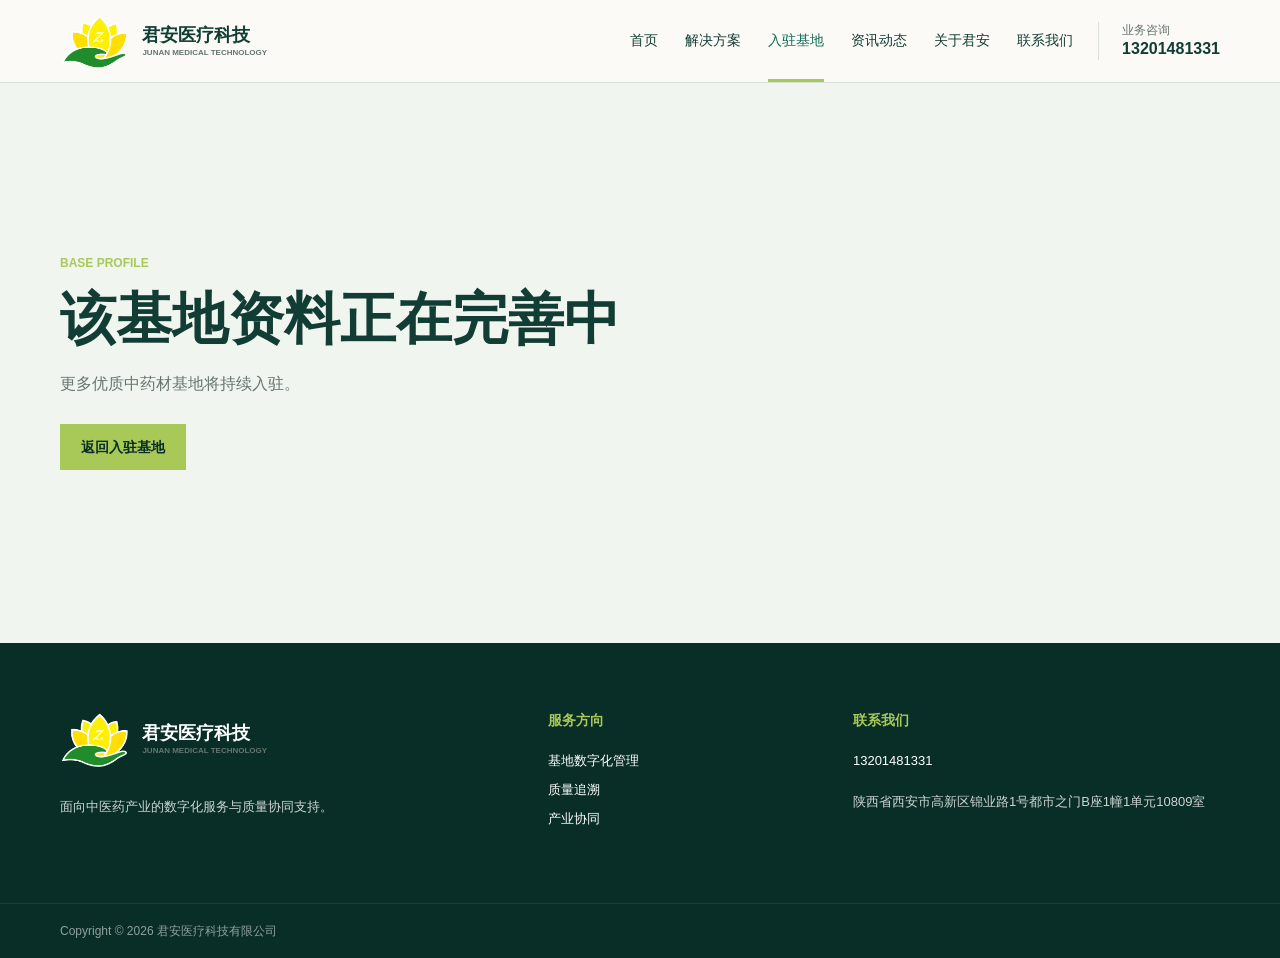
<file: base-detail.html>
<!doctype html>
<html lang="zh-CN">

<head>
  <meta charset="UTF-8">
  <meta name="viewport" content="width=device-width, initial-scale=1.0">
  <title>基地详情 - 君安医疗科技</title>
  <link rel="stylesheet" href="assets/styles.css">
  <script src="assets/app.js" defer></script>
</head>

<body data-page="detail">
  <div data-site-header></div>
  <main data-base-detail></main>
  <div data-site-footer></div>
  <button class="to-top" type="button" aria-label="回到顶部" data-to-top>↑</button>
</body>

</html>
</file>
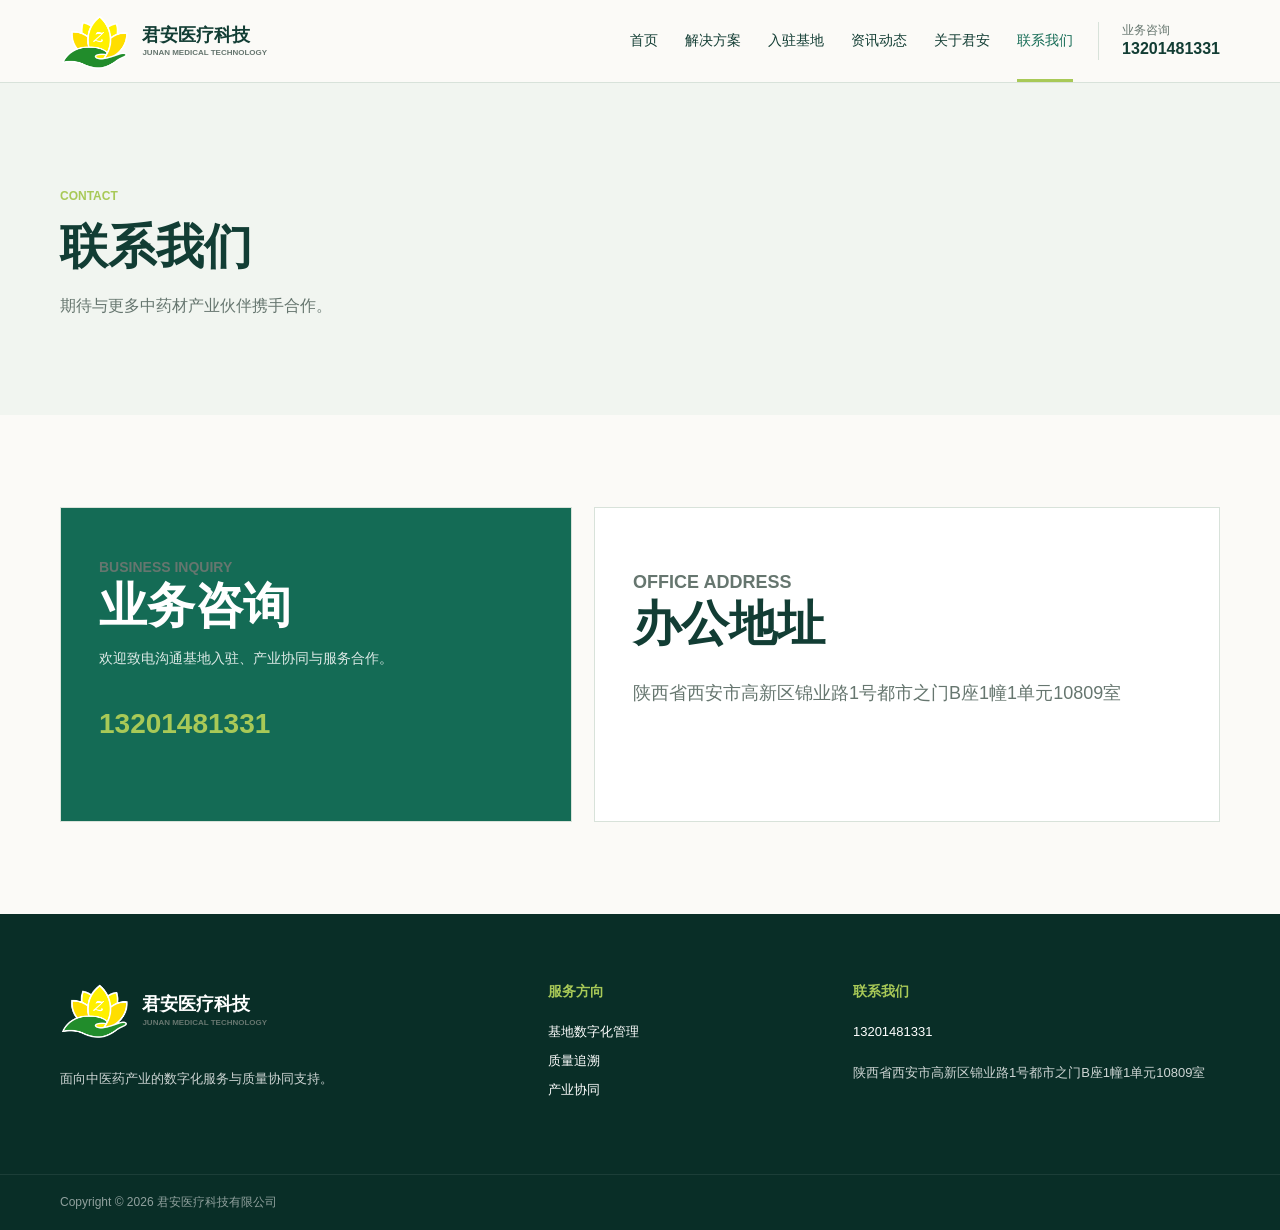
<file: contact.html>
<!doctype html>
<html lang="zh-CN">

<head>
  <meta charset="UTF-8">
  <meta name="viewport" content="width=device-width, initial-scale=1.0">
  <title>联系我们 - 君安医疗科技</title>
  <link rel="stylesheet" href="assets/styles.css">
  <script src="assets/app.js" defer></script>
</head>

<body data-page="contact">
  <div data-site-header></div>
  <main>
    <section class="page-hero">
      <div class="shell">
        <p class="eyebrow">CONTACT</p>
        <h1>联系我们</h1>
        <p>期待与更多中药材产业伙伴携手合作。</p>
      </div>
    </section>
    <section class="section">
      <div class="shell contact-layout">
        <div class="contact-card">
          <p class="eyebrow">BUSINESS INQUIRY</p>
          <h1>业务咨询</h1>
          <p>欢迎致电沟通基地入驻、产业协同与服务合作。</p>
          <a href="tel:13201481331">13201481331</a>
        </div>
        <div class="address-panel">
          <p class="eyebrow">OFFICE ADDRESS</p>
          <h2>办公地址</h2>
          <p>陕西省西安市高新区锦业路1号都市之门B座1幢1单元10809室</p>
        </div>
      </div>
    </section>
  </main>
  <div data-site-footer></div>
  <button class="to-top" type="button" aria-label="回到顶部" data-to-top>↑</button>
</body>

</html>
</file>
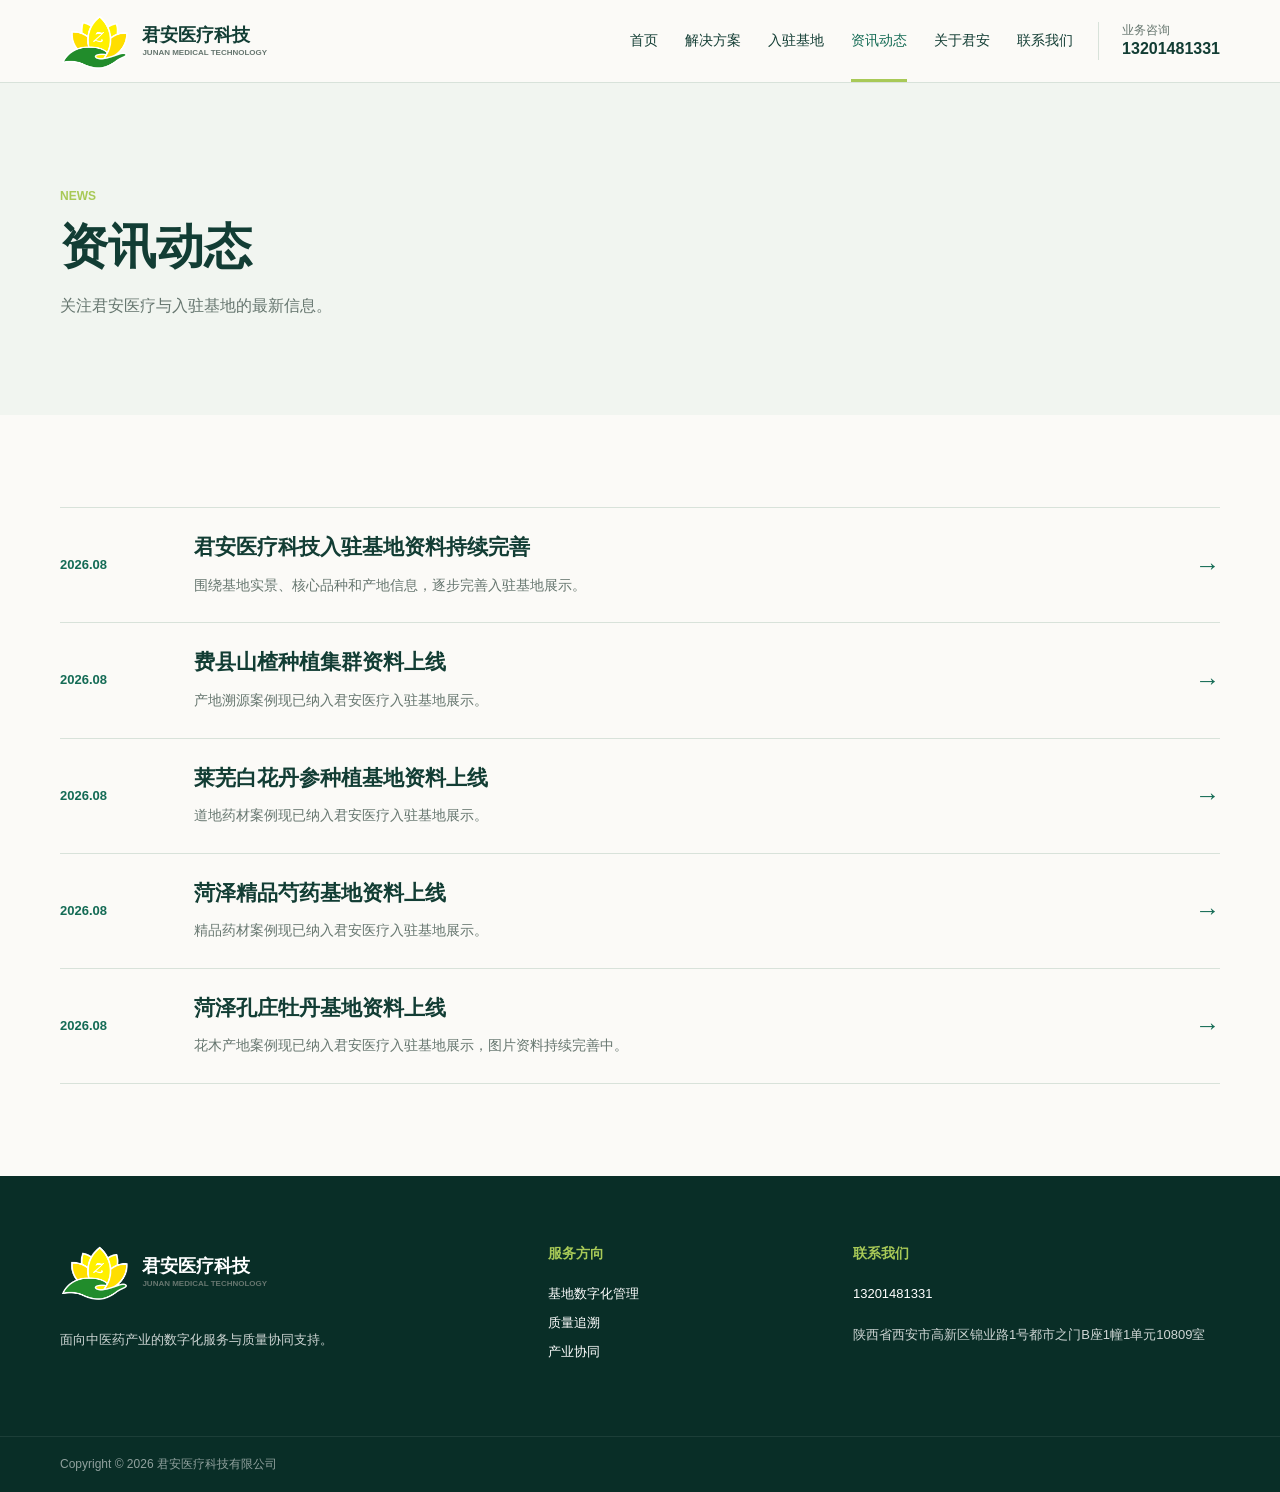
<file: news.html>
<!doctype html>
<html lang="zh-CN">

<head>
  <meta charset="UTF-8">
  <meta name="viewport" content="width=device-width, initial-scale=1.0">
  <title>资讯动态 - 君安医疗科技</title>
  <link rel="stylesheet" href="assets/styles.css">
  <script src="assets/app.js" defer></script>
</head>

<body data-page="news">
  <div data-site-header></div>
  <main>
    <section class="page-hero">
      <div class="shell">
        <p class="eyebrow">NEWS</p>
        <h1>资讯动态</h1>
        <p>关注君安医疗与入驻基地的最新信息。</p>
      </div>
    </section>
    <section class="section">
      <div class="shell news-list">
        <article class="news-item">
          <time class="news-date">2026.08</time>
          <div>
            <h3>君安医疗科技入驻基地资料持续完善</h3>
            <p>围绕基地实景、核心品种和产地信息，逐步完善入驻基地展示。</p>
          </div>
          <span class="arrow-link">→</span>
        </article>
        <article class="news-item">
          <time class="news-date">2026.08</time>
          <div>
            <h3>费县山楂种植集群资料上线</h3>
            <p>产地溯源案例现已纳入君安医疗入驻基地展示。</p>
          </div>
          <span class="arrow-link">→</span>
        </article>
        <article class="news-item">
          <time class="news-date">2026.08</time>
          <div>
            <h3>莱芜白花丹参种植基地资料上线</h3>
            <p>道地药材案例现已纳入君安医疗入驻基地展示。</p>
          </div>
          <span class="arrow-link">→</span>
        </article>
        <article class="news-item">
          <time class="news-date">2026.08</time>
          <div>
            <h3>菏泽精品芍药基地资料上线</h3>
            <p>精品药材案例现已纳入君安医疗入驻基地展示。</p>
          </div>
          <span class="arrow-link">→</span>
        </article>
        <article class="news-item">
          <time class="news-date">2026.08</time>
          <div>
            <h3>菏泽孔庄牡丹基地资料上线</h3>
            <p>花木产地案例现已纳入君安医疗入驻基地展示，图片资料持续完善中。</p>
          </div>
          <span class="arrow-link">→</span>
        </article>
      </div>
    </section>
  </main>
  <div data-site-footer></div>
  <button class="to-top" type="button" aria-label="回到顶部" data-to-top>↑</button>
</body>

</html>
</file>
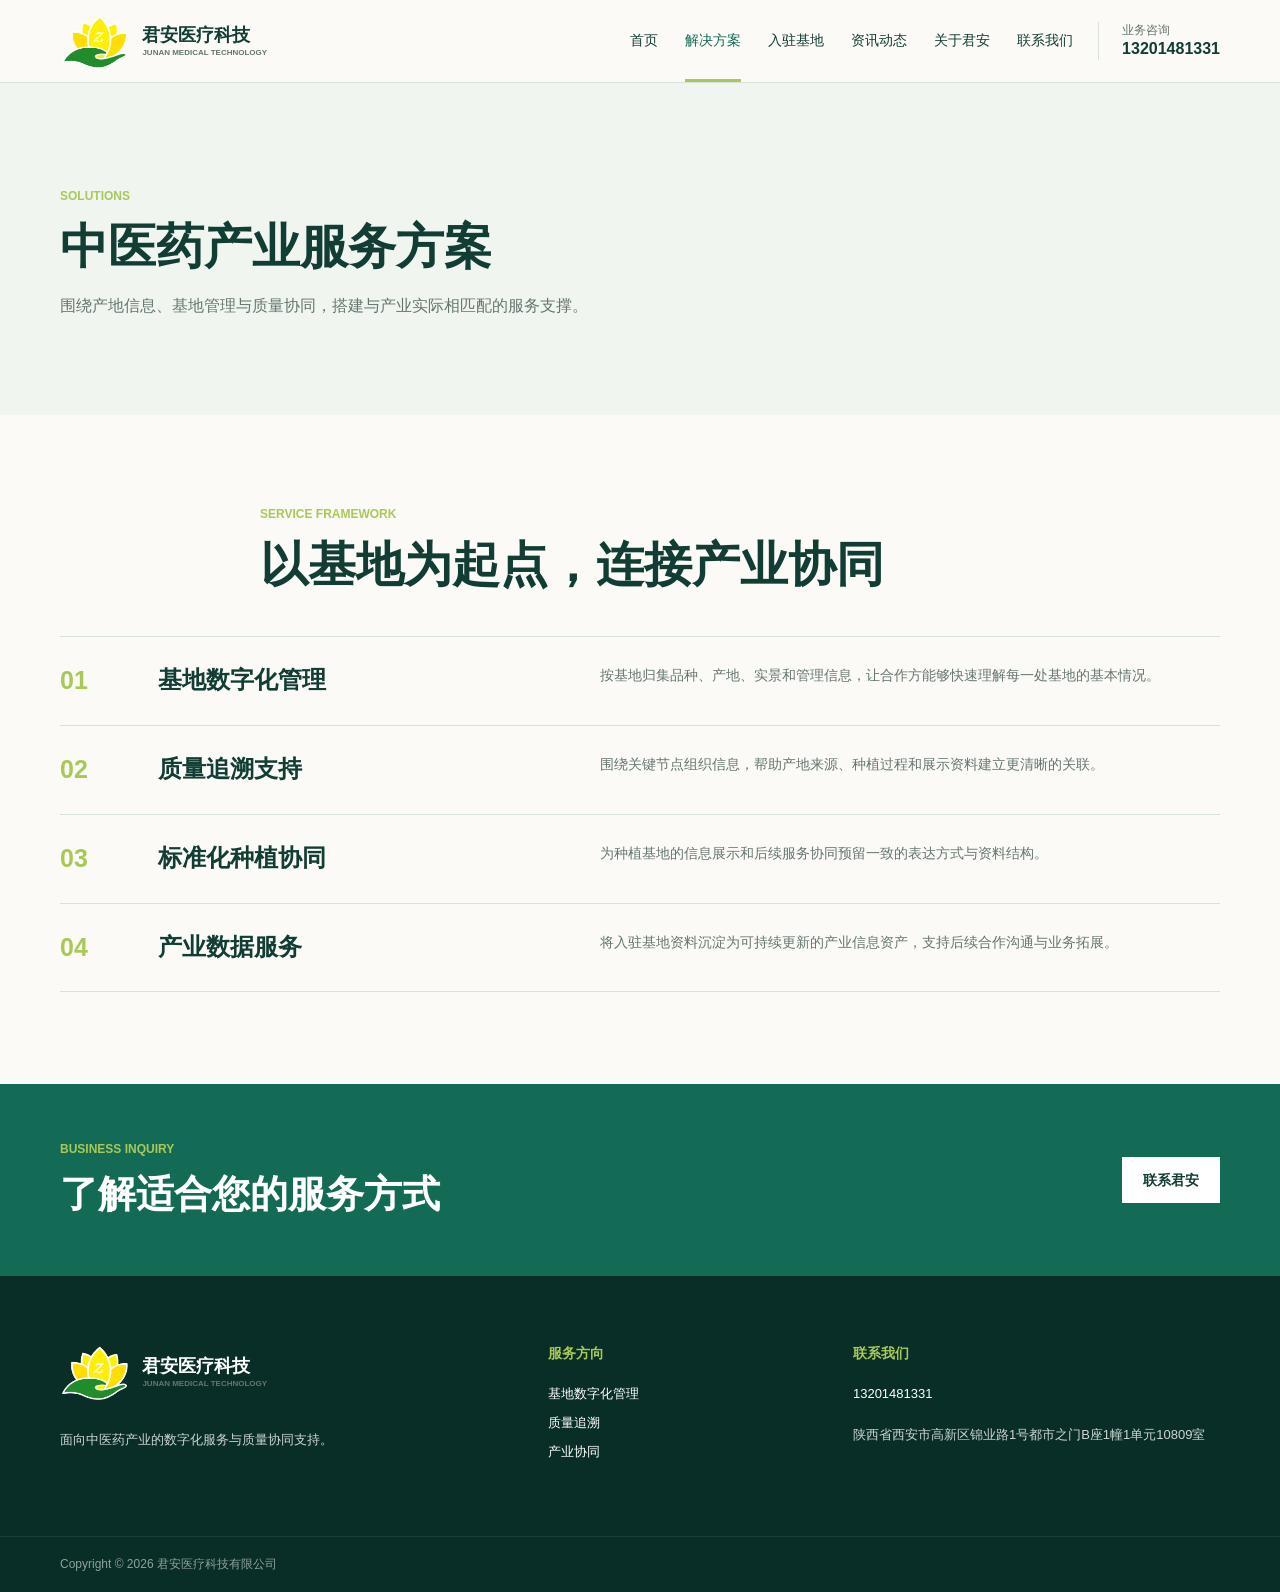
<file: solutions.html>
<!doctype html>
<html lang="zh-CN">

<head>
  <meta charset="UTF-8">
  <meta name="viewport" content="width=device-width, initial-scale=1.0">
  <title>解决方案 - 君安医疗科技</title>
  <link rel="stylesheet" href="assets/styles.css">
  <script src="assets/app.js" defer></script>
</head>

<body data-page="solutions">
  <div data-site-header></div>
  <main>
    <section class="page-hero">
      <div class="shell">
        <p class="eyebrow">SOLUTIONS</p>
        <h1>中医药产业服务方案</h1>
        <p>围绕产地信息、基地管理与质量协同，搭建与产业实际相匹配的服务支撑。</p>
      </div>
    </section>
    <section class="section">
      <div class="shell section-heading">
        <p class="eyebrow">SERVICE FRAMEWORK</p>
        <h2>以基地为起点，连接产业协同</h2>
      </div>
      <div class="shell">
        <article class="solution-row">
          <span>01</span>
          <div>
            <h2>基地数字化管理</h2>
          </div>
          <p>按基地归集品种、产地、实景和管理信息，让合作方能够快速理解每一处基地的基本情况。</p>
        </article>
        <article class="solution-row">
          <span>02</span>
          <div>
            <h2>质量追溯支持</h2>
          </div>
          <p>围绕关键节点组织信息，帮助产地来源、种植过程和展示资料建立更清晰的关联。</p>
        </article>
        <article class="solution-row">
          <span>03</span>
          <div>
            <h2>标准化种植协同</h2>
          </div>
          <p>为种植基地的信息展示和后续服务协同预留一致的表达方式与资料结构。</p>
        </article>
        <article class="solution-row">
          <span>04</span>
          <div>
            <h2>产业数据服务</h2>
          </div>
          <p>将入驻基地资料沉淀为可持续更新的产业信息资产，支持后续合作沟通与业务拓展。</p>
        </article>
      </div>
    </section>
    <section class="consult-strip">
      <div class="shell">
        <div>
          <p class="eyebrow">BUSINESS INQUIRY</p>
          <h2>了解适合您的服务方式</h2>
        </div>
        <a class="button button-light" href="contact.html">联系君安</a>
      </div>
    </section>
  </main>
  <div data-site-footer></div>
  <button class="to-top" type="button" aria-label="回到顶部" data-to-top>↑</button>
</body>

</html>
</file>
<file: assets/styles.css>
:root {
  --ink: #123d34;
  --ink-deep: #092e27;
  --green: #146b55;
  --green-soft: #dfece3;
  --lime: #a8c957;
  --paper: #fbfaf7;
  --mist: #f1f5f0;
  --line: #d8e2da;
  --muted: #66766f;
  --white: #ffffff;
  --shell: 1160px;
  --shell-wide: 1360px;
}

* {
  box-sizing: border-box;
}

html {
  scroll-behavior: smooth;
}

body {
  margin: 0;
  background: var(--paper);
  color: var(--ink);
  font-family: "Microsoft YaHei", "Noto Sans SC", Arial, sans-serif;
  font-size: 16px;
  line-height: 1.7;
}

body,
button,
a {
  -webkit-font-smoothing: antialiased;
}

a {
  color: inherit;
  text-decoration: none;
}

button {
  font: inherit;
}

img {
  display: block;
  max-width: 100%;
}

.shell {
  width: min(var(--shell), calc(100% - 48px));
  margin: 0 auto;
}

.site-header {
  position: sticky;
  top: 0;
  z-index: 20;
  background: rgba(251, 250, 247, 0.97);
  border-bottom: 1px solid var(--line);
}

.header-inner {
  min-height: 82px;
  display: flex;
  align-items: center;
}

.brand {
  display: inline-flex;
  align-items: center;
  gap: 10px;
  min-width: 220px;
  color: var(--ink);
  font-size: 18px;
  font-weight: 800;
  line-height: 1.15;
}

.brand small {
  display: block;
  margin-top: 4px;
  color: var(--muted);
  font-size: 8px;
  font-weight: 700;
  line-height: 1;
}

.brand-mark {
  height: 60px;
  flex: 0 0 auto;
  object-fit: cover;
  border-radius: 8px;
}

.site-nav {
  display: flex;
  align-items: stretch;
  gap: 27px;
  margin-left: auto;
}

.site-nav a {
  position: relative;
  display: inline-flex;
  align-items: center;
  min-height: 82px;
  color: var(--ink);
  font-size: 14px;
  white-space: nowrap;
}

.site-nav a::after {
  content: "";
  position: absolute;
  right: 0;
  bottom: 0;
  left: 0;
  height: 3px;
  background: var(--lime);
  opacity: 0;
}

.site-nav a:hover,
.site-nav a.is-active {
  color: var(--green);
}

.site-nav a.is-active::after {
  opacity: 1;
}

.header-phone {
  margin-left: 25px;
  padding-left: 23px;
  border-left: 1px solid var(--line);
  color: var(--muted);
  font-size: 12px;
  line-height: 1.35;
  white-space: nowrap;
}

.header-phone strong {
  color: var(--ink);
  font-size: 16px;
}

.menu-button {
  display: none;
  width: 42px;
  height: 42px;
  margin-left: auto;
  padding: 9px;
  border: 1px solid var(--line);
  background: var(--paper);
  color: var(--ink);
  cursor: pointer;
}

.menu-button i {
  display: block;
  height: 2px;
  margin: 5px 0;
  background: currentColor;
}

.hero {
  position: relative;
  min-height: 650px;
  display: flex;
  align-items: center;
  overflow: hidden;
  background: url("images/peony-base.jpg") center / cover no-repeat;
  color: var(--white);
}

.hero::before,
.detail-hero::before {
  content: "";
  position: absolute;
  inset: 0;
  background: rgba(7, 45, 37, 0.55);
}

.image-shade {
  position: absolute;
  inset: 0;
  background: rgba(7, 45, 37, 0.14);
  pointer-events: none;
}

.hero-content,
.detail-hero-content {
  position: relative;
  z-index: 1;
}

.hero-content {
  padding: 96px 0;
}

.eyebrow {
  margin: 0 0 13px;
  color: var(--lime);
  font-size: 12px;
  font-weight: 800;
  line-height: 1.3;
}

.hero h1,
.detail-hero h1 {
  max-width: 720px;
  margin: 0;
  color: var(--white);
  font-size: clamp(42px, 5vw, 68px);
  font-weight: 800;
  line-height: 1.16;
}

.hero-content > p:not(.eyebrow),
.detail-hero-content > p:not(.eyebrow) {
  max-width: 630px;
  margin: 22px 0 30px;
  color: rgba(255, 255, 255, 0.9);
  font-size: 18px;
}

.button {
  min-height: 46px;
  display: inline-flex;
  align-items: center;
  justify-content: center;
  padding: 10px 20px;
  border: 1px solid transparent;
  font-size: 14px;
  font-weight: 700;
  line-height: 1.2;
  cursor: pointer;
  transition: transform 160ms ease, background-color 160ms ease, color 160ms ease;
}

.button + .button {
  margin-left: 10px;
}

.button:hover {
  transform: translateY(-2px);
}

.button-primary {
  background: var(--lime);
  border-color: var(--lime);
  color: var(--ink-deep);
}

.button-outline {
  border-color: rgba(255, 255, 255, 0.8);
  color: var(--white);
}

.button-outline:hover {
  background: var(--white);
  color: var(--ink);
}

.button-light {
  background: var(--white);
  color: var(--ink);
}

.section {
  padding: 92px 0;
}

.section-alt {
  background: var(--mist);
}

.section-heading {
  max-width: 760px;
  margin-bottom: 42px;
}

.section-heading h2,
.split-content h2,
.detail-grid h2,
.page-hero h1,
.contact-card h1,
.address-panel h2 {
  margin: 0;
  color: var(--ink);
  font-size: clamp(30px, 4vw, 48px);
  font-weight: 800;
  line-height: 1.22;
}

.section-heading > p:not(.eyebrow),
.split-content > p:not(.eyebrow),
.page-hero p:not(.eyebrow) {
  max-width: 680px;
  margin: 16px 0 0;
  color: var(--muted);
}

.service-grid {
  display: grid;
  grid-template-columns: repeat(4, minmax(0, 1fr));
  gap: 16px;
}

.service-card {
  position: relative;
  min-height: 230px;
  padding: 30px 25px 25px;
  border: 1px solid var(--line);
  background: linear-gradient(180deg, #f5f9f4 0%, var(--white) 60%);
  transition: transform 220ms ease, box-shadow 220ms ease, border-color 220ms ease;
  overflow: hidden;
}

.service-card::before {
  content: "";
  position: absolute;
  top: 0;
  left: 0;
  right: 0;
  height: 4px;
  background: linear-gradient(90deg, var(--green) 0%, var(--lime) 100%);
  opacity: 0.85;
  transition: opacity 220ms ease;
}

.service-card:hover {
  border-color: var(--green);
  transform: translateY(-4px);
  box-shadow: 0 14px 32px rgba(8, 45, 36, 0.14);
}

.service-card:hover::before {
  opacity: 1;
}

.service-number {
  display: block;
  margin-bottom: 35px;
  color: var(--lime);
  font-size: 25px;
  font-weight: 800;
  line-height: 1;
}

.service-card h3,
.news-item h3,
.solution-row h2 {
  margin: 0;
  color: var(--ink);
  font-size: 21px;
  line-height: 1.35;
}

.service-card p,
.news-item p,
.solution-row > p,
.contact-card > p,
.address-panel > p,
.value-list p {
  margin: 12px 0 0;
  color: var(--muted);
  font-size: 14px;
}

.base-grid {
  display: grid;
  grid-template-columns: repeat(5, minmax(0, 1fr));
  gap: 16px;
}

.base-grid.large {
  grid-template-columns: repeat(2, minmax(0, 1fr));
  gap: 20px;
}

.base-card {
  position: relative;
  min-height: 350px;
  display: flex;
  align-items: flex-end;
  overflow: hidden;
  border: 1px solid var(--line);
  background-color: #dce8df;
  background-position: center;
  background-size: cover;
  color: var(--white);
}

.base-card::before {
  content: "";
  position: absolute;
  inset: 0;
  background: rgba(4, 39, 31, 0.4);
  transition: background-color 160ms ease;
}

.base-card:hover::before {
  background: rgba(4, 39, 31, 0.25);
}

.base-card-content {
  position: relative;
  z-index: 1;
  width: 100%;
  padding: 28px;
}

.base-card-content p {
  margin: 0 0 9px;
  color: var(--lime);
  font-size: 12px;
  font-weight: 800;
}

.base-card-content h3 {
  max-width: 300px;
  margin: 0;
  color: var(--white);
  font-size: 28px;
  line-height: 1.25;
}

.base-card-content .meta {
  margin-top: 12px;
  color: rgba(255, 255, 255, 0.82);
  font-size: 13px;
  font-weight: 400;
}

.base-card.pending {
  align-items: center;
  justify-content: center;
  min-height: 350px;
  border: 1px dashed #a9bbaa;
  background: #e6eee6;
  color: var(--ink);
}

.base-card.pending::before {
  display: none;
}

.base-card.pending .base-card-content {
  text-align: center;
}

.base-card.pending .base-card-content h3 {
  color: var(--ink);
}

.base-card.pending .base-card-content p {
  color: var(--green);
}

.split {
  display: grid;
  grid-template-columns: minmax(0, 1fr) minmax(0, 0.9fr);
  gap: 70px;
  align-items: center;
}

.image-block {
  min-height: 430px;
  background: url("images/danshen-base.png") center / cover no-repeat;
}

.split-content {
  max-width: 520px;
}

.check-list {
  display: grid;
  gap: 13px;
  margin: 30px 0 0;
  padding: 0;
  list-style: none;
  color: var(--ink);
  font-size: 15px;
  font-weight: 700;
}

.check-list li {
  display: flex;
  align-items: center;
  gap: 12px;
}

.check-list li::before {
  content: "✓";
  width: 24px;
  height: 24px;
  display: inline-grid;
  place-items: center;
  flex: 0 0 auto;
  background: var(--green-soft);
  color: var(--green);
  font-weight: 800;
}

.news-list {
  display: grid;
}

.news-item {
  display: grid;
  grid-template-columns: 110px minmax(0, 1fr) 30px;
  gap: 24px;
  align-items: center;
  padding: 25px 0;
  border-top: 1px solid var(--line);
}

.news-item:last-child {
  border-bottom: 1px solid var(--line);
}

.news-date {
  color: var(--green);
  font-size: 13px;
  font-weight: 800;
}

.arrow-link {
  color: var(--green);
  font-size: 25px;
  line-height: 1;
  text-align: right;
}

.consult-strip {
  padding: 58px 0;
  background: var(--green);
  color: var(--white);
}

.consult-strip .shell {
  display: flex;
  align-items: center;
  justify-content: space-between;
  gap: 28px;
}

.consult-strip h2 {
  margin: 0;
  color: var(--white);
  font-size: clamp(28px, 3vw, 42px);
  line-height: 1.25;
}

.consult-strip .eyebrow {
  margin-bottom: 12px;
}

.site-footer {
  background: var(--ink-deep);
  color: rgba(255, 255, 255, 0.8);
}

.footer-grid {
  display: grid;
  grid-template-columns: 1.4fr 0.8fr 1.2fr;
  gap: 60px;
  padding: 66px 0;
}

.footer-brand {
  color: var(--white);
}

.footer-grid > div > p {
  max-width: 370px;
  margin: 19px 0 0;
  font-size: 13px;
}

.footer-grid h3 {
  margin: 0 0 17px;
  color: var(--lime);
  font-size: 14px;
}

.footer-grid a:not(.brand) {
  display: block;
  margin: 7px 0;
  color: var(--white);
  font-size: 13px;
}

.footer-grid p {
  margin: 10px 0 0;
  font-size: 13px;
}

.footer-bottom {
  padding: 17px 0;
  border-top: 1px solid rgba(255, 255, 255, 0.08);
  color: rgba(255, 255, 255, 0.55);
  font-size: 12px;
}

.page-hero {
  padding: 106px 0 96px;
  background: var(--mist);
}

.page-hero h1 {
  max-width: 760px;
}

.filter-row {
  display: flex;
  flex-wrap: wrap;
  gap: 9px;
  margin-bottom: 30px;
}

.filter-row button {
  min-height: 38px;
  padding: 7px 15px;
  border: 1px solid var(--line);
  background: var(--white);
  color: var(--muted);
  font-size: 13px;
  cursor: pointer;
}

.filter-row button.is-active {
  border-color: var(--green);
  background: var(--green);
  color: var(--white);
}

.filter-row button:disabled {
  cursor: default;
  opacity: 0.65;
}

.solution-row {
  display: grid;
  grid-template-columns: 70px minmax(230px, 0.8fr) minmax(0, 1.2fr);
  gap: 28px;
  align-items: start;
  padding: 27px 0;
  border-top: 1px solid var(--line);
}

.solution-row:last-child {
  border-bottom: 1px solid var(--line);
}

.solution-row > span {
  color: var(--lime);
  font-size: 25px;
  font-weight: 800;
  line-height: 1.35;
}

.solution-row h2 {
  font-size: 24px;
}

.solution-row > p {
  margin: 0;
}

.detail-hero {
  position: relative;
  min-height: 500px;
  display: flex;
  align-items: center;
  overflow: hidden;
  background-position: center;
  background-size: cover;
  color: var(--white);
}

.detail-hero-content {
  padding: 95px 0;
}

.detail-hero-content > p:not(.eyebrow) {
  max-width: 780px;
}

.detail-grid {
  display: grid;
  grid-template-columns: minmax(0, 1fr) 330px;
  gap: 70px;
  align-items: start;
}

.detail-grid .lead {
  max-width: 690px;
  margin: 22px 0 0;
  color: var(--muted);
  font-size: 18px;
}

.tag-row {
  display: flex;
  flex-wrap: wrap;
  gap: 9px;
  margin-top: 29px;
}

.tag-row span {
  padding: 5px 12px;
  background: var(--green-soft);
  color: var(--green);
  font-size: 13px;
}

.fact-panel {
  padding: 30px;
  background: var(--ink);
  color: var(--white);
}

.fact-panel strong {
  display: block;
  padding-bottom: 16px;
  border-bottom: 1px solid rgba(255, 255, 255, 0.25);
  font-size: 19px;
}

.fact-panel p {
  margin: 0;
  padding: 15px 0;
  border-bottom: 1px solid rgba(255, 255, 255, 0.2);
  color: rgba(255, 255, 255, 0.86);
  font-size: 14px;
}

.gallery {
  display: grid;
  grid-template-columns: repeat(2, minmax(0, 1fr));
  gap: 18px;
}

.gallery img {
  width: 100%;
  height: 440px;
  object-fit: cover;
}

.empty-state {
  min-height: 560px;
  display: grid;
  align-content: center;
  justify-items: start;
  padding: 90px max(24px, calc((100% - var(--shell)) / 2));
  background: var(--mist);
}

.empty-state h1 {
  margin: 0;
  color: var(--ink);
  font-size: clamp(34px, 5vw, 56px);
  line-height: 1.2;
}

.empty-state > p:not(.eyebrow) {
  margin: 18px 0 27px;
  color: var(--muted);
}

.about-grid {
  display: grid;
  grid-template-columns: minmax(0, 1fr) minmax(0, 0.9fr);
  gap: 90px;
  align-items: start;
}

.statement {
  max-width: 610px;
  margin: 24px 0 0;
  color: var(--ink);
  font-size: clamp(28px, 3vw, 43px);
  font-weight: 800;
  line-height: 1.35;
}

.value-list {
  display: grid;
  gap: 21px;
}

.value-list > div {
  display: grid;
  grid-template-columns: 60px minmax(0, 1fr);
  gap: 19px;
  align-items: start;
  padding-bottom: 21px;
  border-bottom: 1px solid var(--line);
}

.value-list span {
  color: var(--green);
  font-size: 18px;
  font-weight: 800;
}

.value-list p {
  margin: 0;
}

.contact-layout {
  display: grid;
  grid-template-columns: minmax(0, 0.9fr) minmax(0, 1.1fr);
  gap: 22px;
}

.contact-card,
.address-panel {
  min-height: 315px;
  padding: 38px;
  border: 1px solid var(--line);
}

.contact-card {
  background: var(--green);
  color: var(--white);
}

.contact-card h1 {
  color: var(--white);
}

.contact-card > p:not(.eyebrow) {
  color: rgba(255, 255, 255, 0.85);
}

.contact-card > a {
  display: inline-block;
  margin-top: 29px;
  color: var(--lime);
  font-size: 28px;
  font-weight: 800;
}

.address-panel {
  background: var(--white);
}

.address-panel > p {
  max-width: 510px;
  margin-top: 25px;
  font-size: 18px;
}

.to-top {
  position: fixed;
  right: 24px;
  bottom: 24px;
  z-index: 15;
  width: 42px;
  height: 42px;
  display: grid;
  place-items: center;
  border: 1px solid var(--green);
  background: var(--white);
  color: var(--green);
  font-size: 21px;
  cursor: pointer;
  opacity: 0;
  pointer-events: none;
  transform: translateY(8px);
  transition: opacity 160ms ease, transform 160ms ease;
}

.to-top.is-visible {
  opacity: 1;
  pointer-events: auto;
  transform: translateY(0);
}

@media (max-width: 1050px) {
  .site-nav {
    gap: 15px;
  }

  .header-phone {
    margin-left: 15px;
    padding-left: 15px;
  }

  .service-grid,
  .base-grid {
    grid-template-columns: repeat(2, minmax(0, 1fr));
  }
}

@media (max-width: 820px) {
  .shell {
    width: min(var(--shell), calc(100% - 32px));
  }

  .header-inner {
    min-height: 70px;
  }

  .brand {
    min-width: 0;
    font-size: 16px;
  }

  .brand-mark {
    height: 34px;
  }

  .menu-button {
    display: block;
  }

  .site-nav {
    position: absolute;
    top: 100%;
    right: 16px;
    left: 16px;
    display: none;
    margin: 0;
    padding: 8px 18px;
    border: 1px solid var(--line);
    background: var(--paper);
    box-shadow: 0 12px 28px rgba(8, 45, 36, 0.12);
  }

  .site-nav.is-open {
    display: grid;
  }

  .site-nav a {
    min-height: 47px;
    border-bottom: 1px solid var(--line);
  }

  .site-nav a:last-child {
    border-bottom: 0;
  }

  .site-nav a::after {
    right: auto;
    bottom: 0;
    width: 35px;
  }

  .header-phone {
    display: none;
  }

  .hero {
    min-height: 600px;
  }

  .hero-content,
  .detail-hero-content {
    padding: 80px 0;
  }

  .split,
  .about-grid,
  .contact-layout,
  .detail-grid {
    grid-template-columns: 1fr;
    gap: 36px;
  }

  .detail-grid {
    gap: 28px;
  }

  .split-content {
    max-width: none;
  }

  .image-block {
    min-height: 330px;
    order: -1;
  }

  .about-grid .value-list {
    max-width: 650px;
  }

  .solution-row {
    grid-template-columns: 55px minmax(0, 1fr);
    gap: 15px;
  }

  .solution-row > p {
    grid-column: 2;
    margin-top: -5px;
  }

  .footer-grid {
    grid-template-columns: repeat(2, minmax(0, 1fr));
    gap: 36px;
  }

  .footer-grid > div:first-child {
    grid-column: 1 / -1;
  }
}

@media (max-width: 600px) {
  .section {
    padding: 68px 0;
  }

  .hero h1,
  .detail-hero h1 {
    font-size: 42px;
  }

  .hero-content > p:not(.eyebrow),
  .detail-hero-content > p:not(.eyebrow) {
    font-size: 16px;
  }

  .button {
    width: 100%;
  }

  .button + .button {
    margin-top: 10px;
    margin-left: 0;
  }

  .service-grid,
  .base-grid,
  .base-grid.large,
  .gallery {
    grid-template-columns: 1fr;
  }

  .base-card,
  .base-card.pending {
    min-height: 300px;
  }

  .base-card-content h3 {
    font-size: 25px;
  }

  .news-item {
    grid-template-columns: 76px minmax(0, 1fr) 20px;
    gap: 12px;
    align-items: start;
  }

  .news-item h3 {
    font-size: 17px;
  }

  .arrow-link {
    font-size: 20px;
  }

  .consult-strip .shell {
    align-items: stretch;
    flex-direction: column;
  }

  .footer-grid {
    grid-template-columns: 1fr;
  }

  .footer-grid > div:first-child {
    grid-column: auto;
  }

  .page-hero {
    padding: 75px 0 68px;
  }

  .solution-row {
    grid-template-columns: 42px minmax(0, 1fr);
  }

  .solution-row > span {
    font-size: 20px;
  }

  .solution-row h2 {
    font-size: 20px;
  }

  .gallery img {
    height: 320px;
  }

  .empty-state {
    min-height: 460px;
    padding: 70px 16px;
  }

  .contact-card,
  .address-panel {
    min-height: 0;
    padding: 28px;
  }

  .contact-card > a {
    font-size: 24px;
  }
}

/* === Gallery placeholder (defensive fallback when base.gallery is empty) === */
.gallery-placeholder {
  grid-column: 1 / -1;
  min-height: 280px;
  display: flex;
  flex-direction: column;
  align-items: center;
  justify-content: center;
  gap: 10px;
  border: 1px dashed var(--line);
  background: var(--mist);
  color: var(--muted);
  text-align: center;
  padding: 32px;
}

.gallery-placeholder .eyebrow {
  margin: 0;
  color: var(--green);
}

.gallery-placeholder p:not(.eyebrow) {
  margin: 0;
  font-size: 15px;
}

/* === Pending card as full-width "more coming" banner when trailing (only for .large 2-col grid on bases.html) === */
.base-grid.large > .base-card.pending:last-child {
  grid-column: 1 / -1;
  min-height: 220px;
}

/* === Wider section variant for selected homepage sections === */
.section-wide .shell {
  width: min(var(--shell-wide), calc(100% - 48px));
}

.section-wide .section-heading {
  max-width: 920px;
}

.section-wide .split-content {
  max-width: 640px;
}

@media (max-width: 980px) {
  .section-wide .shell {
    width: min(var(--shell-wide), calc(100% - 32px));
  }
}
</file>
